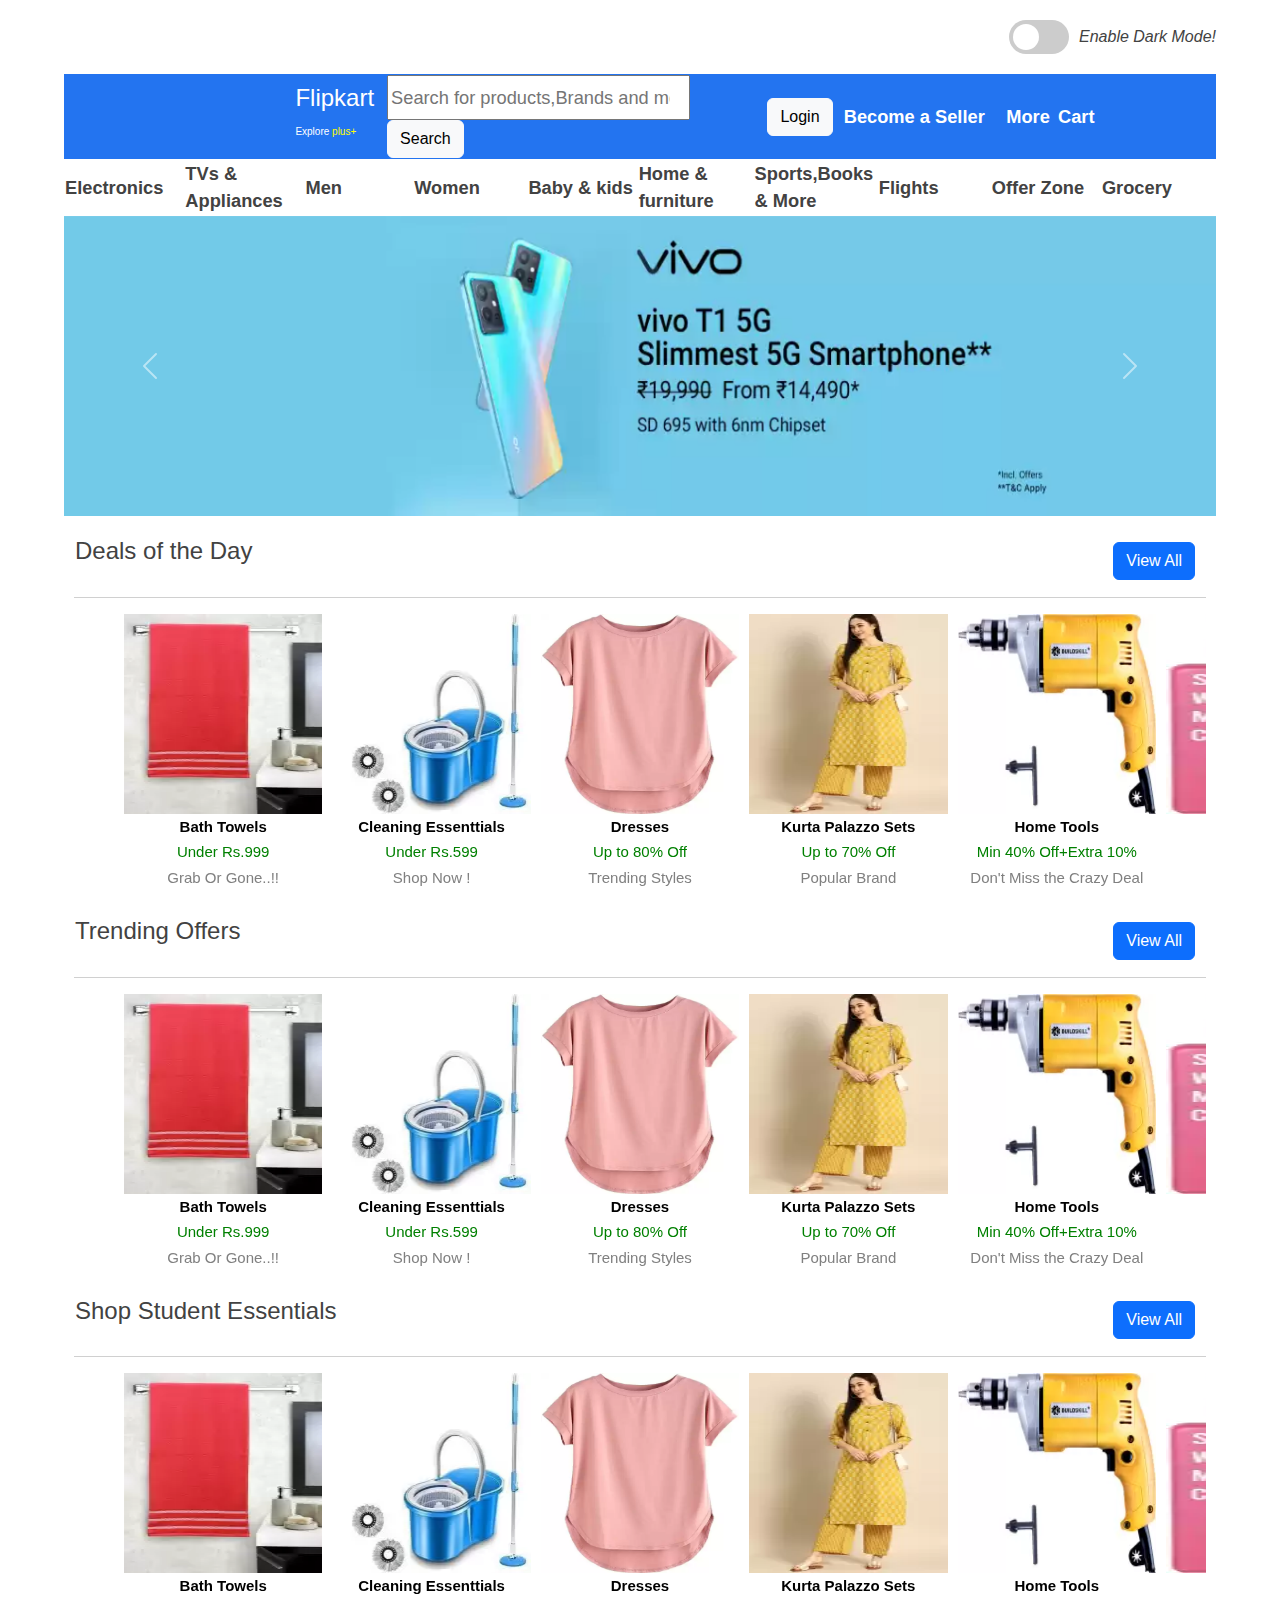
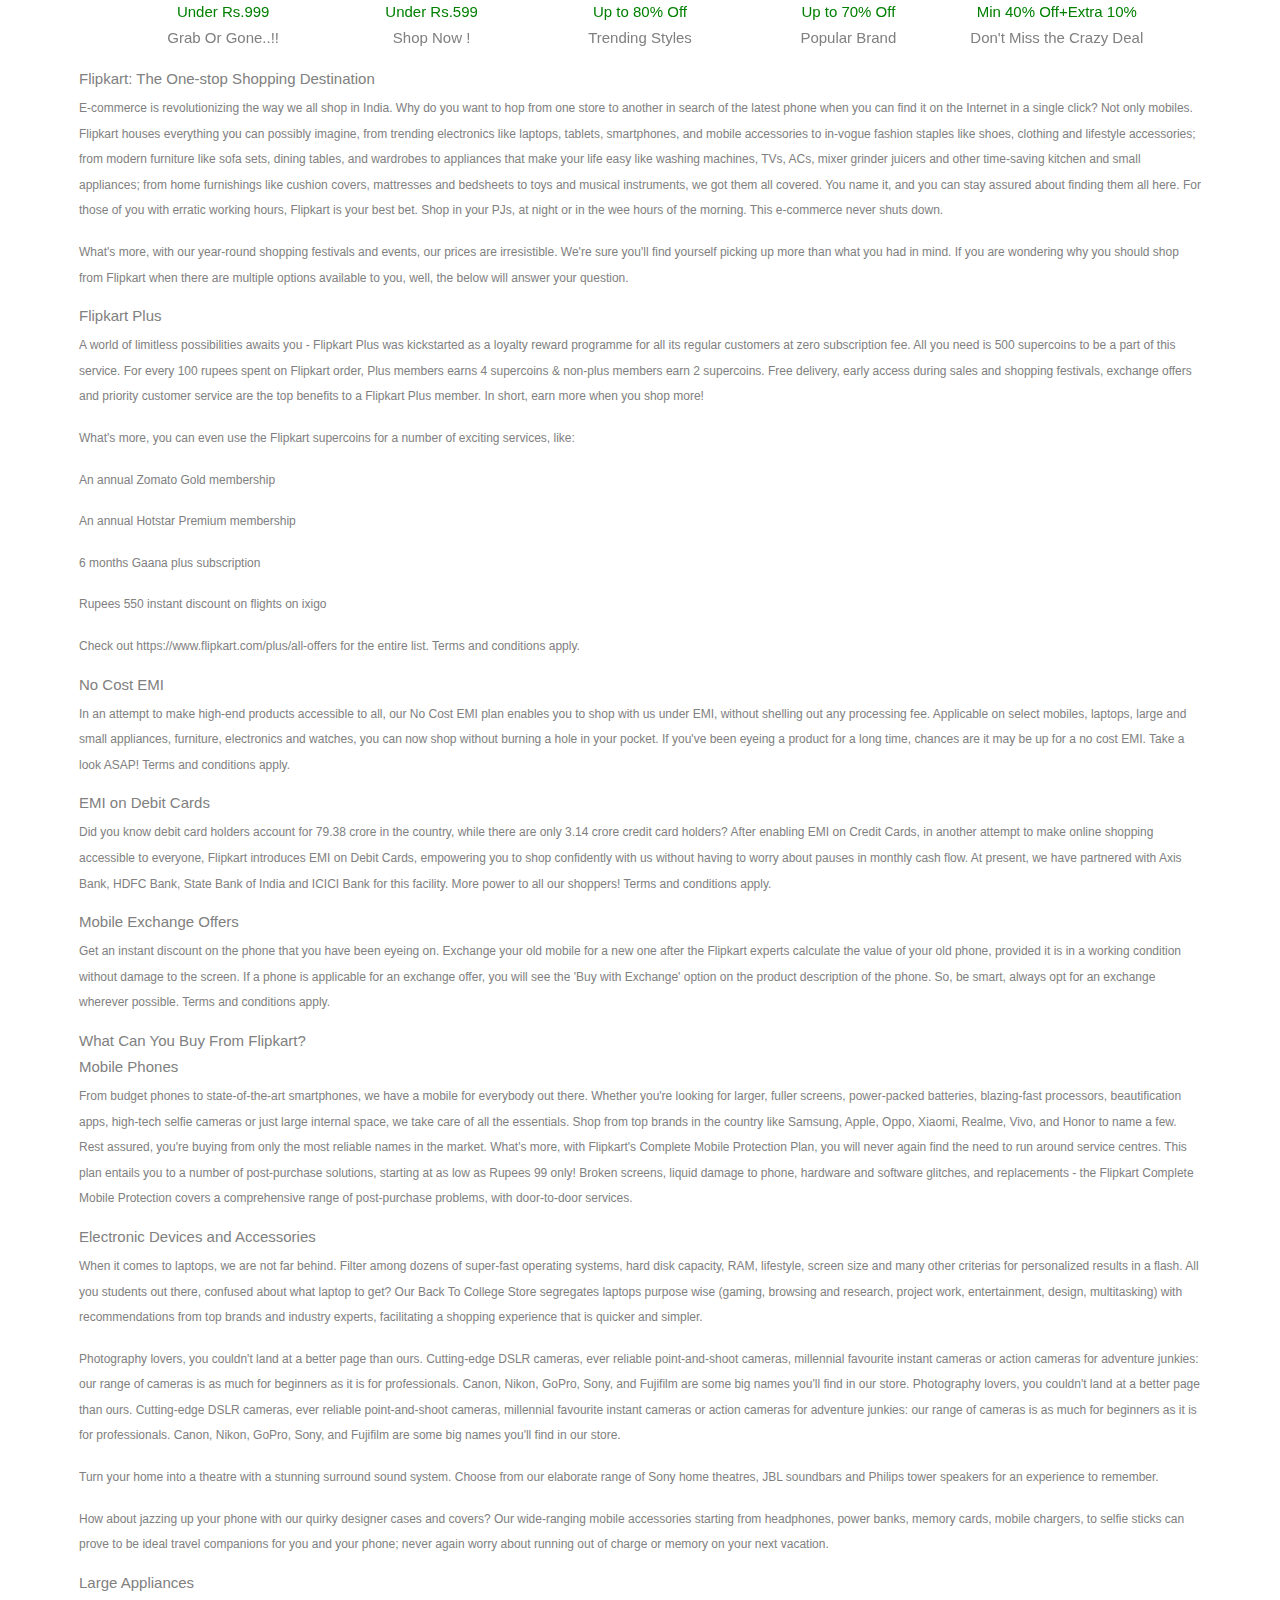
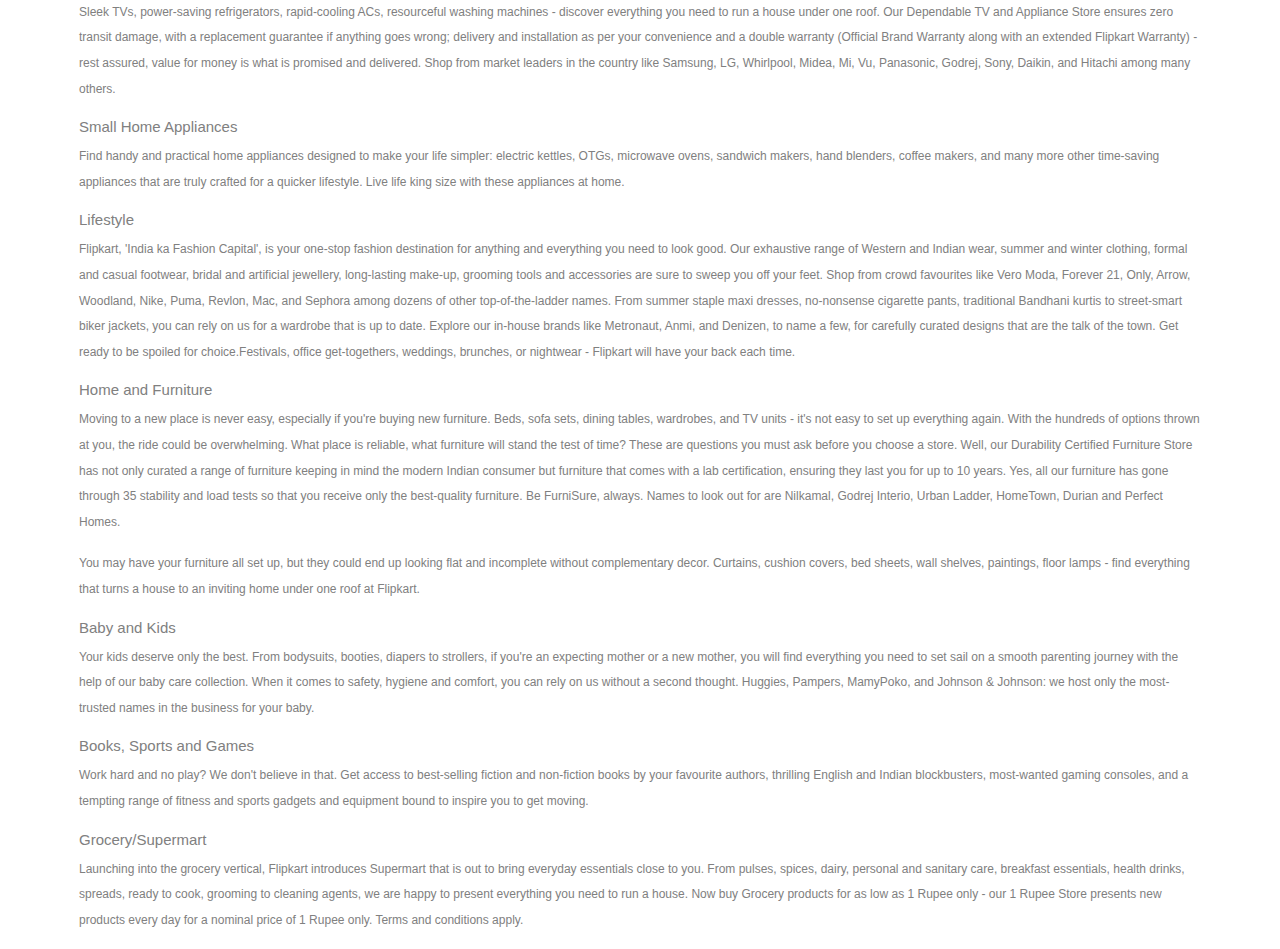
<file: index.html>
<!DOCTYPE html>
<html>

<head>
    <title>Sathya's FlipKart</title>
    <meta charset="utf-8">
    <link href="https://cdn.jsdelivr.net/npm/bootstrap@5.1.3/dist/css/bootstrap.min.css" rel="stylesheet">
    <script src="https://cdn.jsdelivr.net/npm/bootstrap@5.1.3/dist/js/bootstrap.bundle.min.js"></script>
    <link rel="stylesheet" href="https://cdnjs.cloudflare.com/ajax/libs/OwlCarousel2/2.3.4/assets/owl.carousel.min.css"
        integrity="sha512-tS3S5qG0BlhnQROyJXvNjeEM4UpMXHrQfTGmbQ1gKmelCxlSEBUaxhRBj/EFTzpbP4RVSrpEikbmdJobCvhE3g=="
        crossorigin="anonymous" referrerpolicy="no-referrer" />
    <link rel="stylesheet"
        href="https://cdnjs.cloudflare.com/ajax/libs/OwlCarousel2/2.3.4/assets/owl.theme.default.min.css"
        integrity="sha512-sMXtMNL1zRzolHYKEujM2AqCLUR9F2C4/05cdbxjjLSRvMQIciEPCQZo++nk7go3BtSuK9kfa/s+a4f4i5pLkw=="
        crossorigin="anonymous" referrerpolicy="no-referrer" />

    <link rel="stylesheet" type="text/css" href="css/index.css">
    <style>
    :root {
        --primary-color: #302AE6;
        --secondary-color: #536390;
        --font-color: #424242;
        --bg-color: #fff;
        --heading-color: #292922;
    }
    
    [data-theme="dark"] {
        --primary-color: #9A97F3;
        --secondary-color: #818cab;
        --font-color: #e1e1ff;
        --bg-color: #161625;
        --heading-color: #818cab;
    }
    
    body {
      font-family: "Lato", sans-serif;
      background-color: var(--bg-color);
      color: var(--font-color);
      max-width: 90%;
      margin: 0 auto;
      font-size: calc(1rem + 0.25vh);
    }
    
    h1 {
        color: var(--heading-color);
        font-family: "Sansita One", serif;
        font-size: 2rem;
        margin-bottom: 1vh;
    }
    
    p {
      font-size: 1.1rem;
      line-height: 1.6rem;
    }
    
    a {
      color: var(--primary-color);
      text-decoration: none;
      border-bottom: 3px solid transparent;
      font-weight: bold;
      &:hover, &:focus {
          border-bottom: 3px solid currentColor;
      }
    }
    
    section {
      max-width: 68%;
      margin: 0 auto;
    }
    
    .post-meta {
      font-size: 1rem;
      font-style: italic;
      display: block;
      margin-bottom: 4vh;
      color: var(--secondary-color);
    }
    
    nav {
      display: flex;
      justify-content: flex-end;
      padding: 20px 0;
    }
    
    /*slider switch css */
    .theme-switch-wrapper {
      display: flex;
      align-items: center;
      
      em {
        margin-left: 10px;
        font-size: 1rem;
      }
    }
    .theme-switch {
      display: inline-block;
      height: 34px;
      position: relative;
      width: 60px;
    }
    
    .theme-switch input {
      display:none;
    }
    
    .slider {
      background-color: #ccc;
      bottom: 0;
      cursor: pointer;
      left: 0;
      position: absolute;
      right: 0;
      top: 0;
      transition: .4s;
    }
    
    .slider:before {
      background-color: #fff;
      bottom: 4px;
      content: "";
      height: 26px;
      left: 4px;
      position: absolute;
      transition: .4s;
      width: 26px;
    }
    
    input:checked + .slider {
      background-color: #66bb6a;
    }
    
    input:checked + .slider:before {
      transform: translateX(26px);
    }
    
    .slider.round {
      border-radius: 34px;
    }
    
    .slider.round:before {
      border-radius: 50%;
    }
    
</style>

</head>

<body>
    <nav>
        <div class="theme-switch-wrapper">
            <label class="theme-switch" for="checkbox">
                <input type="checkbox" id="checkbox" />
                <div class="slider round"></div>
            </label>
            <em>Enable Dark Mode!</em>
        </div>
    </nav>
    <table border="0" width="100%" bgcolor="#2374F0">
        <tr>
            <th width="20%">
                <!--Empty Space-->
            </th>
            <th>
                <h4 style="color:white; ">Flipkart <br>
                    <span style="font-size: 10px;">Explore <span style="color:yellow">plus&plus;</span></span>
                </h4>
            </th>
            <th>
                <input type="search" placeholder="Search for products,Brands and more"
                    style="width: 80%; height:45px; " />
                <button id="searchButton" type="button" class="btn btn-light">Search</button>
            </th>
            <th>
                <button type="button" class="btn btn-light">Login</button>
            </th>
            <th>
                <font color="White">Become a Seller</font>
            </th>
            <th>
                <font color="White">More</font>
            </th>
            <th>
                <font color="White">Cart</font>
            </th>
            <th width="10%">
                <!--Empty Space-->
            </th>
        </tr>
    </table>
    <table border="0" width="100%" bgcolor="white">
        <tr>
            <th width="125">
                <div class="dropdown">
                    <span>Electronics</span>
                    <div class="dropdown-content">
                        <p>Hello world</p>
                        <p>Hello world</p>
                        <p>Hello world</p>
                        <p>Hello world</p>
                    </div>
                </div>
            </th>
            <th width="125">
                <div class="dropdown">
                    <span>TVs & Appliances</span>
                    <div class="dropdown-content">
                        <p>Hello world</p>
                        <p>Hello world</p>
                        <p>Hello world</p>
                        <p>Hello world</p>
                    </div>
                </div>
            </th>
            <th width="125">
                <div class="dropdown">
                    <span>Men</span>
                    <div class="dropdown-content">
                        <p>Hello world</p>
                        <p>Hello world</p>
                        <p>Hello world</p>
                        <p>Hello world</p>
                    </div>
                </div>
            </th>
            <th width="125">
                <div class="dropdown">
                    <span>Women</span>
                    <div class="dropdown-content">
                        <p>Hello world</p>
                        <p>Hello world</p>
                        <p>Hello world</p>
                        <p>Hello world</p>
                    </div>
                </div>
            </th>
            <th width="125">
                <div class="dropdown">
                    <span>Baby & kids</span>
                    <div class="dropdown-content">
                        <p>Hello world</p>
                        <p>Hello world</p>
                        <p>Hello world</p>
                        <p>Hello world</p>
                    </div>
                </div>
            </th>
            <th width="125">
                <div class="dropdown">
                    <span>Home & furniture</span>
                    <div class="dropdown-content">
                        <p>Hello world</p>
                        <p>Hello world</p>
                        <p>Hello world</p>
                        <p>Hello world</p>
                    </div>
                </div>
            </th>
            <th width="125">
                <div class="dropdown">
                    <span>Sports,Books & More</span>
                    <div class="dropdown-content">
                        <p>Hello world</p>
                        <p>Hello world</p>
                        <p>Hello world</p>
                        <p>Hello world</p>
                    </div>
                </div>
            </th>
            <th width="125">
                <div class="dropdown">
                    <span>Flights</span>
                    <div class="dropdown-content">
                        <p>Hello world</p>
                        <p>Hello world</p>
                        <p>Hello world</p>
                        <p>Hello world</p>
                    </div>
                </div>
            </th>
            <th width="125">
                <div class="dropdown">
                    <span>Offer Zone</span>
                    <div class="dropdown-content">
                        <p>Hello world</p>
                        <p>Hello world</p>
                        <p>Hello world</p>
                        <p>Hello world</p>
                    </div>
                </div>
            </th>
            <th width="125">
                <div class="dropdown">
                    <span>Grocery</span>
                    <div class="dropdown-content">
                        <p>Hello world</p>
                        <p>Hello world</p>
                        <p>Hello world</p>
                        <p>Hello world</p>
                    </div>
                </div>
            </th>
        </tr>
    </table>

    <!-- Carousel -->
    <div class="carousel slide" data-bs-ride="carousel">

        <!-- Indicators/dots -->
        <!-- <div class="carousel-indicators">
            <button type="button" data-bs-target="#demo" data-bs-slide-to="0" class="active"></button>
            <button type="button" data-bs-target="#demo" data-bs-slide-to="1"></button>
            <button type="button" data-bs-target="#demo" data-bs-slide-to="2"></button>
        </div> -->

        <!-- The slideshow/carousel -->
        <div class="carousel-inner">
            <div class="carousel-item active">
                <img src="images/SliderPic1.jpg">
            </div>
            <div class="carousel-item">
                <img src="images/SliderPic2.jpg">
            </div>
            <div class="carousel-item">
                <img src="images/SliderPic3.jpg">
            </div>
        </div>

        <!-- Left and right controls/icons -->
        <button class="carousel-control-prev" type="button" data-bs-target="#demo" data-bs-slide="prev">
            <span class="carousel-control-prev-icon"></span>
        </button>
        <button class="carousel-control-next" type="button" data-bs-target="#demo" data-bs-slide="next">
            <span class="carousel-control-next-icon"></span>
        </button>
    </div>
    <div class="dealingOfTheDaySection">
        <table style="width: 100%;">
            <tr>
                <th>
                    <h4>Deals of the Day</h4>
                </th>
                <th>
                    <button class="btn btn-primary viewAllButtonStyle" type="button">View
                        All</button>
                </th>
            </tr>
        </table>
        <hr />
        <div class="owl-carousel owl-theme">
            <div class="item">
                <a href="html/listing.html"><img src="images/DealsOfTheDay/Bath Towels.jpeg"
                        style="width: 100%; height: 200px"></a>
                <p class="pTitle">Bath Towels</p>
                <p class="pOffer">Under Rs.999</p>
                <p class="pInfo">Grab Or Gone..!!</p>
            </div>
            <div class="item">
                <a href="html/listing.html"><img src="images/DealsOfTheDay/Cleaning Essenttials.jpeg"
                        style="width: 100%; height: 200px"></a>
                <p class="pTitle">Cleaning Essenttials</p>
                <p class="pOffer">Under Rs.599</p>
                <p class="pInfo">Shop Now !</p>
            </div>
            <div class="item">
                <a href="html/listing.html"><img src="images/DealsOfTheDay/Dresses.jpeg"
                        style="width: 100%; height: 200px"></a>
                <p class="pTitle">Dresses</p>
                <p class="pOffer">Up to 80% Off</p>
                <p class="pInfo">Trending Styles</p>
            </div>
            <div class="item">
                <a href="html/listing.html"><img src="images/DealsOfTheDay/Kurta Palazzo Sets.jpeg"
                        style="width: 100%; height: 200px"></a>
                <p class="pTitle">Kurta Palazzo Sets</p>
                <p class="pOffer">Up to 70% Off</p>
                <p class="pInfo">Popular Brand</p>
            </div>
            <div class="item">
                <a href="html/listing.html"><img src="images/DealsOfTheDay/Home Tools.jpeg"
                        style="width: 100%; height: 200px"></a>
                <p class="pTitle">Home Tools</p>
                <p class="pOffer">Min 40% Off+Extra 10%</p>
                <p class="pInfo">Don't Miss the Crazy Deal</p>
            </div>
            <div class="item">
                <a href="html/listing.html"><img src="images/DealsOfTheDay/Fragrance.jpeg"
                        style="width: 100%; height: 200px"></a>
                <p class="pTitle">Fragrance</p>
                <p class="pOffer">Extra 70% Off</p>
                <p class="pInfo">Classic Styles!</p>
            </div>
            <div class="item">
                <a href="html/listing.html"><img src="images/DealsOfTheDay/Necklaces.jpeg"
                        style="width: 100%; height: 200px"></a>
                <p class="pTitle">Necklaces</p>
                <p class="pOffer">Up to 60% Off</p>
                <p class="pInfo">Grab the Deal!</p>
            </div>
            <div class="item">
                <a href="html/listing.html"><img src="images/DealsOfTheDay/Popular Books.jpeg"
                        style="width: 100%; height: 200px"></a>
                <p class="pTitle">Popular Books</p>
                <p class="pOffer">Up to 80% Off</p>
                <p class="pInfo">Grab Or Gone</p>
            </div>
            <div class="item">
                <a href="html/listing.html"><img src="images/DealsOfTheDay/Screen Gaurds.jpeg"
                        style="width: 100%; height: 200px"></a>
                <p class="pTitle">Screen Gaurds</p>
                <p class="pOffer">Min 50% Off</p>
                <p class="pInfo">Budget Buys</p>
            </div>
            <div class="item">
                <a href="html/listing.html"><img src="images/DealsOfTheDay/Stickers& More.jpeg"
                        style="width: 100%; height: 200px"></a>
                <p class="pTitle">Stickers& More</p>
                <p class="pOffer">Up to 70%+Ext 10% Off</p>
                <p class="pInfo">Explore Now!</p>
            </div>
            <div class="item">
                <a href="html/listing.html"><img src="images/DealsOfTheDay/Sunglasses.jpeg"
                        style="width: 100%; height: 200px"></a>
                <p class="pTitle">Sunglasses</p>
                <p class="pOffer">Min 60%+Extra 10% Off</p>
                <p class="pInfo">Hurry, Don't Miss Out</p>
            </div>
            <div class="item">
                <a href="html/listing.html"><img src="images/DealsOfTheDay/Watches.jpeg"
                        style="width: 100%; height: 200px"></a>
                <p class="pTitle">Watches</p>
                <p class="pOffer">Upto 80% Off</p>
                <p class="pInfo">Grab Or Gone</p>
            </div>
        </div>
    </div>

    <div class="trendingOffersSection">
        <table style="width: 100%;">
            <tr>
                <th>
                    <h4>Trending Offers</h4>
                </th>
                <th>
                    <button class="btn btn-primary viewAllButtonStyle" type="button">View
                        All</button>
                </th>
            </tr>
        </table>
        <hr />
        <div class="owl-carousel owl-theme">
            <div class="item">
                <a href="html/listing.html"><img src="images/DealsOfTheDay/Bath Towels.jpeg"
                        style="width: 100%; height: 200px"></a>
                <p class="pTitle">Bath Towels</p>
                <p class="pOffer">Under Rs.999</p>
                <p class="pInfo">Grab Or Gone..!!</p>
            </div>
            <div class="item">
                <a href="html/listing.html"><img src="images/DealsOfTheDay/Cleaning Essenttials.jpeg"
                        style="width: 100%; height: 200px"></a>
                <p class="pTitle">Cleaning Essenttials</p>
                <p class="pOffer">Under Rs.599</p>
                <p class="pInfo">Shop Now !</p>
            </div>
            <div class="item">
                <a href="html/listing.html"><img src="images/DealsOfTheDay/Dresses.jpeg"
                        style="width: 100%; height: 200px"></a>
                <p class="pTitle">Dresses</p>
                <p class="pOffer">Up to 80% Off</p>
                <p class="pInfo">Trending Styles</p>
            </div>
            <div class="item">
                <a href="html/listing.html"><img src="images/DealsOfTheDay/Kurta Palazzo Sets.jpeg"
                        style="width: 100%; height: 200px"></a>
                <p class="pTitle">Kurta Palazzo Sets</p>
                <p class="pOffer">Up to 70% Off</p>
                <p class="pInfo">Popular Brand</p>
            </div>
            <div class="item">
                <a href="html/listing.html"><img src="images/DealsOfTheDay/Home Tools.jpeg"
                        style="width: 100%; height: 200px"></a>
                <p class="pTitle">Home Tools</p>
                <p class="pOffer">Min 40% Off+Extra 10%</p>
                <p class="pInfo">Don't Miss the Crazy Deal</p>
            </div>
            <div class="item">
                <a href="html/listing.html"><img src="images/DealsOfTheDay/Fragrance.jpeg"
                        style="width: 100%; height: 200px"></a>
                <p class="pTitle">Fragrance</p>
                <p class="pOffer">Extra 70% Off</p>
                <p class="pInfo">Classic Styles!</p>
            </div>
            <div class="item">
                <a href="html/listing.html"><img src="images/DealsOfTheDay/Necklaces.jpeg"
                        style="width: 100%; height: 200px"></a>
                <p class="pTitle">Necklaces</p>
                <p class="pOffer">Up to 60% Off</p>
                <p class="pInfo">Grab the Deal!</p>
            </div>
            <div class="item">
                <a href="html/listing.html"><img src="images/DealsOfTheDay/Popular Books.jpeg"
                        style="width: 100%; height: 200px"></a>
                <p class="pTitle">Popular Books</p>
                <p class="pOffer">Up to 80% Off</p>
                <p class="pInfo">Grab Or Gone</p>
            </div>
            <div class="item">
                <a href="html/listing.html"><img src="images/DealsOfTheDay/Screen Gaurds.jpeg"
                        style="width: 100%; height: 200px"></a>
                <p class="pTitle">Screen Gaurds</p>
                <p class="pOffer">Min 50% Off</p>
                <p class="pInfo">Budget Buys</p>
            </div>
            <div class="item">
                <a href="html/listing.html"><img src="images/DealsOfTheDay/Stickers& More.jpeg"
                        style="width: 100%; height: 200px"></a>
                <p class="pTitle">Stickers& More</p>
                <p class="pOffer">Up to 70%+Ext 10% Off</p>
                <p class="pInfo">Explore Now!</p>
            </div>
            <div class="item">
                <a href="html/listing.html"><img src="images/DealsOfTheDay/Sunglasses.jpeg"
                        style="width: 100%; height: 200px"></a>
                <p class="pTitle">Sunglasses</p>
                <p class="pOffer">Min 60%+Extra 10% Off</p>
                <p class="pInfo">Hurry, Don't Miss Out</p>
            </div>
            <div class="item">
                <a href="html/listing.html"><img src="images/DealsOfTheDay/Watches.jpeg"
                        style="width: 100%; height: 200px"></a>
                <p class="pTitle">Watches</p>
                <p class="pOffer">Upto 80% Off</p>
                <p class="pInfo">Grab Or Gone</p>
            </div>
        </div>
    </div>

    <div class="shopStudentEssentialsSection">
        <table style="width: 100%;">
            <tr>
                <th>
                    <h4>Shop Student Essentials</h4>
                </th>
                <th>
                    <button class="btn btn-primary viewAllButtonStyle" type="button">View
                        All</button>
                </th>
            </tr>
        </table>
        <hr />
        <div class="owl-carousel owl-theme">
            <div class="item">
                <a href="html/listing.html"><img src="images/DealsOfTheDay/Bath Towels.jpeg"
                        style="width: 100%; height: 200px"></a>
                <p class="pTitle">Bath Towels</p>
                <p class="pOffer">Under Rs.999</p>
                <p class="pInfo">Grab Or Gone..!!</p>
            </div>
            <div class="item">
                <a href="html/listing.html"><img src="images/DealsOfTheDay/Cleaning Essenttials.jpeg"
                        style="width: 100%; height: 200px"></a>
                <p class="pTitle">Cleaning Essenttials</p>
                <p class="pOffer">Under Rs.599</p>
                <p class="pInfo">Shop Now !</p>
            </div>
            <div class="item">
                <a href="html/listing.html"><img src="images/DealsOfTheDay/Dresses.jpeg"
                        style="width: 100%; height: 200px"></a>
                <p class="pTitle">Dresses</p>
                <p class="pOffer">Up to 80% Off</p>
                <p class="pInfo">Trending Styles</p>
            </div>
            <div class="item">
                <a href="html/listing.html"><img src="images/DealsOfTheDay/Kurta Palazzo Sets.jpeg"
                        style="width: 100%; height: 200px"></a>
                <p class="pTitle">Kurta Palazzo Sets</p>
                <p class="pOffer">Up to 70% Off</p>
                <p class="pInfo">Popular Brand</p>
            </div>
            <div class="item">
                <a href="html/listing.html"><img src="images/DealsOfTheDay/Home Tools.jpeg"
                        style="width: 100%; height: 200px"></a>
                <p class="pTitle">Home Tools</p>
                <p class="pOffer">Min 40% Off+Extra 10%</p>
                <p class="pInfo">Don't Miss the Crazy Deal</p>
            </div>
            <div class="item">
                <a href="html/listing.html"><img src="images/DealsOfTheDay/Fragrance.jpeg"
                        style="width: 100%; height: 200px"></a>
                <p class="pTitle">Fragrance</p>
                <p class="pOffer">Extra 70% Off</p>
                <p class="pInfo">Classic Styles!</p>
            </div>
            <div class="item">
                <a href="html/listing.html"><img src="images/DealsOfTheDay/Necklaces.jpeg"
                        style="width: 100%; height: 200px"></a>
                <p class="pTitle">Necklaces</p>
                <p class="pOffer">Up to 60% Off</p>
                <p class="pInfo">Grab the Deal!</p>
            </div>
            <div class="item">
                <a href="html/listing.html"><img src="images/DealsOfTheDay/Popular Books.jpeg"
                        style="width: 100%; height: 200px"></a>
                <p class="pTitle">Popular Books</p>
                <p class="pOffer">Up to 80% Off</p>
                <p class="pInfo">Grab Or Gone</p>
            </div>
            <div class="item">
                <a href="html/listing.html"><img src="images/DealsOfTheDay/Screen Gaurds.jpeg"
                        style="width: 100%; height: 200px"></a>
                <p class="pTitle">Screen Gaurds</p>
                <p class="pOffer">Min 50% Off</p>
                <p class="pInfo">Budget Buys</p>
            </div>
            <div class="item">
                <a href="html/listing.html"><img src="images/DealsOfTheDay/Stickers& More.jpeg"
                        style="width: 100%; height: 200px"></a>
                <p class="pTitle">Stickers& More</p>
                <p class="pOffer">Up to 70%+Ext 10% Off</p>
                <p class="pInfo">Explore Now!</p>
            </div>
            <div class="item">
                <a href="html/listing.html"><img src="images/DealsOfTheDay/Sunglasses.jpeg"
                        style="width: 100%; height: 200px"></a>
                <p class="pTitle">Sunglasses</p>
                <p class="pOffer">Min 60%+Extra 10% Off</p>
                <p class="pInfo">Hurry, Don't Miss Out</p>
            </div>
            <div class="item">
                <a href="html/listing.html"><img src="images/DealsOfTheDay/Watches.jpeg"
                        style="width: 100%; height: 200px"></a>
                <p class="pTitle">Watches</p>
                <p class="pOffer">Upto 80% Off</p>
                <p class="pInfo">Grab Or Gone</p>
            </div>
        </div>
    </div>
    <div class="bottomAllText">
        <h6 class="hTitle">Flipkart: The One-stop Shopping Destination</h6>
        <p class="pInfo">E-commerce is revolutionizing the way we all shop in India. Why do you want to hop from one
            store to another
            in search of the latest phone when you can find it on the Internet in a single click? Not only mobiles.
            Flipkart houses everything you can possibly imagine, from trending electronics like laptops, tablets,
            smartphones, and mobile accessories to in-vogue fashion staples like shoes, clothing and lifestyle
            accessories; from modern furniture like sofa sets, dining tables, and wardrobes to appliances that make your
            life easy like washing machines, TVs, ACs, mixer grinder juicers and other time-saving kitchen and small
            appliances; from home furnishings like cushion covers, mattresses and bedsheets to toys and musical
            instruments, we got them all covered. You name it, and you can stay assured about finding them all here. For
            those of you with erratic working hours, Flipkart is your best bet. Shop in your PJs, at night or in the wee
            hours of the morning. This e-commerce never shuts down.</p>
        <p class="pInfo">What's more, with our year-round shopping festivals and events, our prices are irresistible.
            We're sure
            you'll find yourself picking up more than what you had in mind. If you are wondering why you should shop
            from Flipkart when there are multiple options available to you, well, the below will answer your question.
        </p>

        <h6 class="hTitle">Flipkart Plus</h6>
        <p class="pInfo">A world of limitless possibilities awaits you - Flipkart Plus was kickstarted as a loyalty
            reward programme
            for all its regular customers at zero subscription fee. All you need is 500 supercoins to be a part of this
            service. For every 100 rupees spent on Flipkart order, Plus members earns 4 supercoins & non-plus members
            earn 2 supercoins. Free delivery, early access during sales and shopping festivals, exchange offers and
            priority customer service are the top benefits to a Flipkart Plus member. In short, earn more when you shop
            more!</p>
        <p class="pInfo">What's more, you can even use the Flipkart supercoins for a number of exciting services, like:
        </p>
        <p class="pInfo">An annual Zomato Gold membership</p>
        <p class="pInfo">An annual Hotstar Premium membership</p>
        <p class="pInfo">6 months Gaana plus subscription</p>
        <p class="pInfo">Rupees 550 instant discount on flights on ixigo</p>
        <p class="pInfo">Check out https://www.flipkart.com/plus/all-offers for the entire list. Terms and conditions
            apply.</p>

        <h6 class="hTitle">No Cost EMI</h6>
        <p class="pInfo">In an attempt to make high-end products accessible to all, our No Cost EMI plan enables you to
            shop with us
            under EMI, without shelling out any processing fee. Applicable on select mobiles, laptops, large and small
            appliances, furniture, electronics and watches, you can now shop without burning a hole in your pocket. If
            you've been eyeing a product for a long time, chances are it may be up for a no cost EMI. Take a look ASAP!
            Terms and conditions apply.</p>

        <h6 class="hTitle">EMI on Debit Cards</h6>
        <p class="pInfo">Did you know debit card holders account for 79.38 crore in the country, while there are only
            3.14 crore
            credit card holders? After enabling EMI on Credit Cards, in another attempt to make online shopping
            accessible to everyone, Flipkart introduces EMI on Debit Cards, empowering you to shop confidently with us
            without having to worry about pauses in monthly cash flow. At present, we have partnered with Axis Bank,
            HDFC Bank, State Bank of India and ICICI Bank for this facility. More power to all our shoppers! Terms and
            conditions apply.</p>

        <h6 class="hTitle">Mobile Exchange Offers</h6>
        <p class="pInfo">Get an instant discount on the phone that you have been eyeing on. Exchange your old mobile for
            a new one
            after the Flipkart experts calculate the value of your old phone, provided it is in a working condition
            without damage to the screen. If a phone is applicable for an exchange offer, you will see the 'Buy with
            Exchange' option on the product description of the phone. So, be smart, always opt for an exchange wherever
            possible. Terms and conditions apply.</p>

        <h6 class="hTitle">What Can You Buy From Flipkart?</h6>

        <h6 class="hTitle">Mobile Phones</h6>
        <p class="pInfo">From budget phones to state-of-the-art smartphones, we have a mobile for everybody out there.
            Whether you're
            looking for larger, fuller screens, power-packed batteries, blazing-fast processors, beautification apps,
            high-tech selfie cameras or just large internal space, we take care of all the essentials. Shop from top
            brands in the country like Samsung, Apple, Oppo, Xiaomi, Realme, Vivo, and Honor to name a few. Rest
            assured, you're buying from only the most reliable names in the market. What's more, with Flipkart's
            Complete Mobile Protection Plan, you will never again find the need to run around service centres. This plan
            entails you to a number of post-purchase solutions, starting at as low as Rupees 99 only! Broken screens,
            liquid damage to phone, hardware and software glitches, and replacements - the Flipkart Complete Mobile
            Protection covers a comprehensive range of post-purchase problems, with door-to-door services.</p>

        <h6 class="hTitle">Electronic Devices and Accessories</h6>
        <p class="pInfo">When it comes to laptops, we are not far behind. Filter among dozens of super-fast operating
            systems, hard
            disk capacity, RAM, lifestyle, screen size and many other criterias for personalized results in a flash. All
            you students out there, confused about what laptop to get? Our Back To College Store segregates laptops
            purpose wise (gaming, browsing and research, project work, entertainment, design, multitasking) with
            recommendations from top brands and industry experts, facilitating a shopping experience that is quicker and
            simpler.</p>
        <p class="pInfo">Photography lovers, you couldn't land at a better page than ours. Cutting-edge DSLR cameras,
            ever reliable
            point-and-shoot cameras, millennial favourite instant cameras or action cameras for adventure junkies: our
            range of cameras is as much for beginners as it is for professionals. Canon, Nikon, GoPro, Sony, and
            Fujifilm are some big names you'll find in our store. Photography lovers, you couldn't land at a better page
            than ours. Cutting-edge DSLR cameras, ever reliable point-and-shoot cameras, millennial favourite instant
            cameras or action cameras for adventure junkies: our range of cameras is as much for beginners as it is for
            professionals. Canon, Nikon, GoPro, Sony, and Fujifilm are some big names you'll find in our store.</p>
        <p class="pInfo">Turn your home into a theatre with a stunning surround sound system. Choose from our elaborate
            range of Sony
            home theatres, JBL soundbars and Philips tower speakers for an experience to remember.</p>
        <p class="pInfo">How about jazzing up your phone with our quirky designer cases and covers? Our wide-ranging
            mobile
            accessories starting from headphones, power banks, memory cards, mobile chargers, to selfie sticks can prove
            to be ideal travel companions for you and your phone; never again worry about running out of charge or
            memory on your next vacation.</p>

        <h6 class="hTitle">Large Appliances</h6>
        <p class="pInfo">Sleek TVs, power-saving refrigerators, rapid-cooling ACs, resourceful washing machines -
            discover everything
            you need to run a house under one roof. Our Dependable TV and Appliance Store ensures zero transit damage,
            with a replacement guarantee if anything goes wrong; delivery and installation as per your convenience and a
            double warranty (Official Brand Warranty along with an extended Flipkart Warranty) - rest assured, value for
            money is what is promised and delivered. Shop from market leaders in the country like Samsung, LG,
            Whirlpool, Midea, Mi, Vu, Panasonic, Godrej, Sony, Daikin, and Hitachi among many others.</p>

        <h6 class="hTitle">Small Home Appliances</h6>
        <p class="pInfo">Find handy and practical home appliances designed to make your life simpler: electric kettles,
            OTGs,
            microwave ovens, sandwich makers, hand blenders, coffee makers, and many more other time-saving appliances
            that are truly crafted for a quicker lifestyle. Live life king size with these appliances at home.</p>

        <h6 class="hTitle">Lifestyle</h6>
        <p class="pInfo">Flipkart, 'India ka Fashion Capital', is your one-stop fashion destination for anything and
            everything you
            need to look good. Our exhaustive range of Western and Indian wear, summer and winter clothing, formal and
            casual footwear, bridal and artificial jewellery, long-lasting make-up, grooming tools and accessories are
            sure to sweep you off your feet. Shop from crowd favourites like Vero Moda, Forever 21, Only, Arrow,
            Woodland, Nike, Puma, Revlon, Mac, and Sephora among dozens of other top-of-the-ladder names. From summer
            staple maxi dresses, no-nonsense cigarette pants, traditional Bandhani kurtis to street-smart biker jackets,
            you can rely on us for a wardrobe that is up to date. Explore our in-house brands like Metronaut, Anmi, and
            Denizen, to name a few, for carefully curated designs that are the talk of the town. Get ready to be spoiled
            for choice.Festivals, office get-togethers, weddings, brunches, or nightwear - Flipkart will have your back
            each time.</p>

        <h6 class="hTitle">Home and Furniture</h6>
        <p class="pInfo">Moving to a new place is never easy, especially if you're buying new furniture. Beds, sofa
            sets, dining
            tables, wardrobes, and TV units - it's not easy to set up everything again. With the hundreds of options
            thrown at you, the ride could be overwhelming. What place is reliable, what furniture will stand the test of
            time? These are questions you must ask before you choose a store. Well, our Durability Certified Furniture
            Store has not only curated a range of furniture keeping in mind the modern Indian consumer but furniture
            that comes with a lab certification, ensuring they last you for up to 10 years. Yes, all our furniture has
            gone through 35 stability and load tests so that you receive only the best-quality furniture. Be FurniSure,
            always. Names to look out for are Nilkamal, Godrej Interio, Urban Ladder, HomeTown, Durian and Perfect
            Homes.</p>
        <p class="pInfo">You may have your furniture all set up, but they could end up looking flat and incomplete
            without
            complementary decor. Curtains, cushion covers, bed sheets, wall shelves, paintings, floor lamps - find
            everything that turns a house to an inviting home under one roof at Flipkart.</p>

        <h6 class="hTitle">Baby and Kids</h6>
        <p class="pInfo">Your kids deserve only the best. From bodysuits, booties, diapers to strollers, if you're an
            expecting mother
            or a new mother, you will find everything you need to set sail on a smooth parenting journey with the help
            of our baby care collection. When it comes to safety, hygiene and comfort, you can rely on us without a
            second thought. Huggies, Pampers, MamyPoko, and Johnson & Johnson: we host only the most-trusted names in
            the business for your baby.</p>

        <h6 class="hTitle">Books, Sports and Games</h6>
        <p class="pInfo">Work hard and no play? We don't believe in that. Get access to best-selling fiction and
            non-fiction books by
            your favourite authors, thrilling English and Indian blockbusters, most-wanted gaming consoles, and a
            tempting range of fitness and sports gadgets and equipment bound to inspire you to get moving.</p>

        <h6 class="hTitle">Grocery/Supermart</h6>
        <p class="pInfo">Launching into the grocery vertical, Flipkart introduces Supermart that is out to bring
            everyday essentials
            close to you. From pulses, spices, dairy, personal and sanitary care, breakfast essentials, health drinks,
            spreads, ready to cook, grooming to cleaning agents, we are happy to present everything you need to run a
            house. Now buy Grocery products for as low as 1 Rupee only - our 1 Rupee Store presents new products every
            day for a nominal price of 1 Rupee only. Terms and conditions apply.</p>

    </div>

    <script src="https://cdnjs.cloudflare.com/ajax/libs/jquery/3.6.0/jquery.min.js"
        integrity="sha512-894YE6QWD5I59HgZOGReFYm4dnWc1Qt5NtvYSaNcOP+u1T9qYdvdihz0PPSiiqn/+/3e7Jo4EaG7TubfWGUrMQ=="
        crossorigin="anonymous" referrerpolicy="no-referrer"></script>
    <script src="https://cdnjs.cloudflare.com/ajax/libs/OwlCarousel2/2.3.4/owl.carousel.min.js"
        integrity="sha512-bPs7Ae6pVvhOSiIcyUClR7/q2OAsRiovw4vAkX+zJbw3ShAeeqezq50RIIcIURq7Oa20rW2n2q+fyXBNcU9lrw=="
        crossorigin="anonymous" referrerpolicy="no-referrer"></script>
    <script type="text/javascript">
        $('.owl-carousel').owlCarousel({
            loop: false,
            margin: 10,
            nav: false,
            navText: ['<i class="fa fa-arrow-left"></i>', '<i class="fa fa-arrow-right"></i>'],
            autoplay: false,
            stagePadding: 50,
            dots: false,
            responsive: {
                0: {
                    items: 1
                },
                600: {
                    items: 3
                },
                1000: {
                    items: 5
                }
            }
        })
    </script>
    <script type="text/javascript">
        document.getElementById("searchButton").onclick = function () {
            location.href = "html/listing.html";
        };
    </script>
    <script>
        const toggleSwitch = document.querySelector('.theme-switch input[type="checkbox"]');
        const currentTheme = localStorage.getItem('theme');

        if (currentTheme) {
            document.documentElement.setAttribute('data-theme', currentTheme);

            if (currentTheme === 'dark') {
                toggleSwitch.checked = true;
            }
        }

        function switchTheme(e) {
            if (e.target.checked) {
                document.documentElement.setAttribute('data-theme', 'dark');
                localStorage.setItem('theme', 'dark');
            }
            else {
                document.documentElement.setAttribute('data-theme', 'light');
                localStorage.setItem('theme', 'light');
            }
        }

        toggleSwitch.addEventListener('change', switchTheme, false);
    </script>
    <script type="text/javascript">
        document.getElementById("searchButton").onclick = function () {
            location.href = "html/listing.html";
        }
    </script>
</body>

</html>
</file>
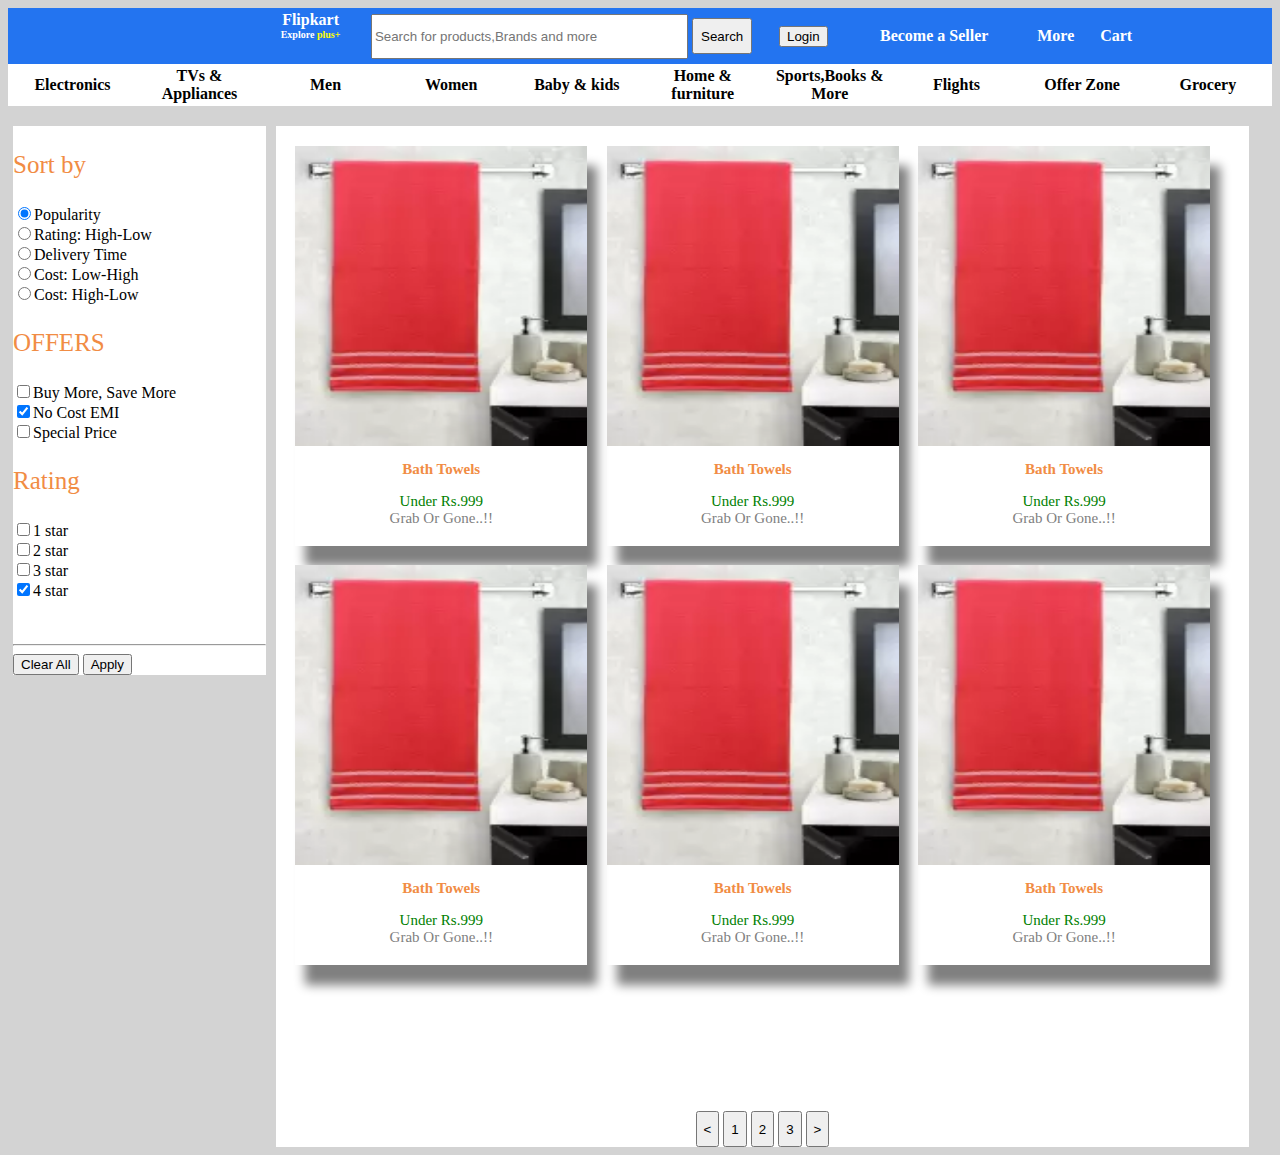
<file: html/listing.html>
<html>

<head>
    <title>Listing Page</title>
    <link rel="stylesheet" type="text/css" href="../css/index.css">
    <link rel="stylesheet" type="text/css" href="../css/listing.css" />
</head>

<body>
    <table border="0" width="100%" bgcolor="#2374F0">
        <tr>
            <th width="20%">
                <!--Empty Space-->
            </th>
            <th>
                <h4 style="color:white; ">Flipkart <br>
                    <span style="font-size: 10px;">Explore <span style="color:yellow">plus&plus;</span></span>
                </h4>
            </th>
            <th>
                <input type="search" placeholder="Search for products,Brands and more"
                    style="width: 80%; height:45px; " />
                <input type="button" value="Search" style="width:15%; height:36px; ">
            </th>
            <th>
                <button type="button" class="btn btn-light">Login</button>
            </th>
            <th>
                <font color="White">Become a Seller</font>
            </th>
            <th>
                <font color="White">More</font>
            </th>
            <th>
                <font color="White">Cart</font>
            </th>
            <th width="10%">
                <!--Empty Space-->
            </th>
        </tr>
    </table>
    <table border="0" width="100%" bgcolor="white">
        <tr>
            <th width="125">
                <div class="dropdown">
                    <span>Electronics</span>
                    <div class="dropdown-content">
                        <p>Hello world</p>
                        <p>Hello world</p>
                        <p>Hello world</p>
                        <p>Hello world</p>
                    </div>
                </div>
            </th>
            <th width="125">
                <div class="dropdown">
                    <span>TVs & Appliances</span>
                    <div class="dropdown-content">
                        <p>Hello world</p>
                        <p>Hello world</p>
                        <p>Hello world</p>
                        <p>Hello world</p>
                    </div>
                </div>
            </th>
            <th width="125">
                <div class="dropdown">
                    <span>Men</span>
                    <div class="dropdown-content">
                        <p>Hello world</p>
                        <p>Hello world</p>
                        <p>Hello world</p>
                        <p>Hello world</p>
                    </div>
                </div>
            </th>
            <th width="125">
                <div class="dropdown">
                    <span>Women</span>
                    <div class="dropdown-content">
                        <p>Hello world</p>
                        <p>Hello world</p>
                        <p>Hello world</p>
                        <p>Hello world</p>
                    </div>
                </div>
            </th>
            <th width="125">
                <div class="dropdown">
                    <span>Baby & kids</span>
                    <div class="dropdown-content">
                        <p>Hello world</p>
                        <p>Hello world</p>
                        <p>Hello world</p>
                        <p>Hello world</p>
                    </div>
                </div>
            </th>
            <th width="125">
                <div class="dropdown">
                    <span>Home & furniture</span>
                    <div class="dropdown-content">
                        <p>Hello world</p>
                        <p>Hello world</p>
                        <p>Hello world</p>
                        <p>Hello world</p>
                    </div>
                </div>
            </th>
            <th width="125">
                <div class="dropdown">
                    <span>Sports,Books & More</span>
                    <div class="dropdown-content">
                        <p>Hello world</p>
                        <p>Hello world</p>
                        <p>Hello world</p>
                        <p>Hello world</p>
                    </div>
                </div>
            </th>
            <th width="125">
                <div class="dropdown">
                    <span>Flights</span>
                    <div class="dropdown-content">
                        <p>Hello world</p>
                        <p>Hello world</p>
                        <p>Hello world</p>
                        <p>Hello world</p>
                    </div>
                </div>
            </th>
            <th width="125">
                <div class="dropdown">
                    <span>Offer Zone</span>
                    <div class="dropdown-content">
                        <p>Hello world</p>
                        <p>Hello world</p>
                        <p>Hello world</p>
                        <p>Hello world</p>
                    </div>
                </div>
            </th>
            <th width="125">
                <div class="dropdown">
                    <span>Grocery</span>
                    <div class="dropdown-content">
                        <p>Hello world</p>
                        <p>Hello world</p>
                        <p>Hello world</p>
                        <p>Hello world</p>
                    </div>
                </div>
            </th>
        </tr>
    </table>
    <div id="content">
        <div class="filterDiv">
            <div id="sorting">
                <p>Sort by</p>
                <input type="radio" name="sortby" checked>Popularity<br>
                <input type="radio" name="sortby">Rating: High-Low<br>
                <input type="radio" name="sortby">Delivery Time<br>
                <input type="radio" name="sortby">Cost: Low-High<br>
                <input type="radio" name="sortby">Cost: High-Low
            </div>
            <div id="offers">
                <p>OFFERS</p>
                <input type="checkbox">Buy More, Save More<br>
                <input type="checkbox" checked>No Cost EMI<br>
                <input type="checkbox">Special Price<br>
            </div>
            <div id="rating">
                <p>Rating</p>
                <input type="checkbox">1 star<br>
                <input type="checkbox">2 star<br>
                <input type="checkbox">3 star<br>
                <input type="checkbox" checked>4 star<br>
            </div>
            <br>
            <br>
            <hr />
            <div id="button">
                <button type="button">Clear All</button>
                <button type="button">Apply</button>
            </div>
        </div>
        <div class="contentDiv">
            <div class="tileContainer">
                <div class="tileComponent1">
                    <img src="../images/DealsOfTheDay/Bath Towels.jpeg" alt="dinner" />
                </div>
                <div class="tileComponent2">
                    <div class="componentHeading">
                        <a href="details.html">
                            <p class="pTitle">Bath Towels</p>
                        </a>
                    </div>
                    <div class="componentSubHeading">
                        <p class="pOffer">Under Rs.999</p>
                        <p class="pInfo">Grab Or Gone..!!</p>
                    </div>
                </div>
            </div>
            <div class="tileContainer">
                <div class="tileComponent1">
                    <img src="../images/DealsOfTheDay/Bath Towels.jpeg" alt="dinner" />
                </div>
                <div class="tileComponent2">
                    <div class="componentHeading">
                        <a href="details.html">
                            <p class="pTitle">Bath Towels</p>
                        </a>
                    </div>
                    <div class="componentSubHeading">
                        <p class="pOffer">Under Rs.999</p>
                        <p class="pInfo">Grab Or Gone..!!</p>
                    </div>
                </div>
            </div>
            <div class="tileContainer">
                <div class="tileComponent1">
                    <img src="../images/DealsOfTheDay/Bath Towels.jpeg" alt="dinner" />
                </div>
                <div class="tileComponent2">
                    <div class="componentHeading">
                        <a href="details.html">
                            <p class="pTitle">Bath Towels</p>
                        </a>
                    </div>
                    <div class="componentSubHeading">
                        <p class="pOffer">Under Rs.999</p>
                        <p class="pInfo">Grab Or Gone..!!</p>
                    </div>
                </div>
            </div>
            <div class="tileContainer">
                <div class="tileComponent1">
                    <img src="../images/DealsOfTheDay/Bath Towels.jpeg" alt="dinner" />
                </div>
                <div class="tileComponent2">
                    <div class="componentHeading">
                        <a href="details.html">
                            <p class="pTitle">Bath Towels</p>
                        </a>
                    </div>
                    <div class="componentSubHeading">
                        <p class="pOffer">Under Rs.999</p>
                        <p class="pInfo">Grab Or Gone..!!</p>
                    </div>
                </div>
            </div>
            <div class="tileContainer">
                <div class="tileComponent1">
                    <img src="../images/DealsOfTheDay/Bath Towels.jpeg" alt="dinner" />
                </div>
                <div class="tileComponent2">
                    <div class="componentHeading">
                        <a href="details.html">
                            <p class="pTitle">Bath Towels</p>
                        </a>
                    </div>
                    <div class="componentSubHeading">
                        <p class="pOffer">Under Rs.999</p>
                        <p class="pInfo">Grab Or Gone..!!</p>
                    </div>
                </div>
            </div>
            <div class="tileContainer">
                <div class="tileComponent1">
                    <img src="../images/DealsOfTheDay/Bath Towels.jpeg" alt="dinner" />
                </div>
                <div class="tileComponent2">
                    <div class="componentHeading">
                        <a href="details.html">
                            <p class="pTitle">Bath Towels</p>
                        </a>
                    </div>
                    <div class="componentSubHeading">
                        <p class="pOffer">Under Rs.999</p>
                        <p class="pInfo">Grab Or Gone..!!</p>
                    </div>
                </div>
            </div>

            <div class="pageSection">
                <button> &lt; </button>
                <button> 1 </button>
                <button> 2 </button>
                <button> 3 </button>
                <button> &gt; </button>
            </div>
        </div>
    </div>
</body>

</html>
</file>
<file: css/index.css>
body {
  background-color: lightgrey;
}

.dropdown {
  display: inline-block;
}

.dropdown-content {
  display: none;
  position: absolute;
  background-color: white;
  min-width: 120px;
  box-shadow: 0px 8px 16px 0px rgba(0, 0, 0, 0.2);
  padding: 12px 16px;
  color: black;
}

.dropdown:hover .dropdown-content {
  display: block;
}

.carousel-inner>.carousel-item>img {
  width: 100%;
  height: 300px;
}

.viewAllButtonStyle {
  float: right;
  width: fit-content;
  margin-top: 10px;
  margin-right: 10px;
  margin-bottom: 0px;
}

.dealingOfTheDaySection,
.trendingOffersSection,
.shopStudentEssentialsSection {
  background-color: white;
  margin-top: 15px;
  margin-bottom: 20px;
  margin-left: 10px;
  margin-right: 10px;
}

.owl-theme>.owl-carousel>.item>img {
  width: 100%;
  height: 200px;
}

.item>.pTitle {
  color: Black;
  font-weight: bold;
  text-align: center;
  font-size: 15px;
  margin: 0%;
  padding: 0%;
}

.item>.pOffer {
  color: green;
  text-align: center;
  font-size: 15px;
  margin: 0%;
  padding: 0%;
}

.item>.pInfo {
  color: grey;
  text-align: center;
  font-size: 15px;
  margin: 0%;
  padding: 0%;
}

.bottomAllText {
  background-color: white;
}

.bottomAllText>.hTitle {
  color: grey;
  font-size: 15px;
  margin-right: 15px;
  margin-left: 15px;
}

.bottomAllText>.pInfo {
  color: grey;
  font-size: 12px;
  margin-right: 15px;
  margin-left: 15px;
}
</file>
<file: css/listing.css>
a {
    text-decoration: none;
}

#content {
    width: 100%;
    display: inline-block;
}

.filterDiv {
    background-color: white;
    width: 20%;
    margin-left: 5px;
    margin-top: 20px;
    margin-right: 5px;
    float: left
}

.contentDiv {
    background-color: white;
    width: 77%;
    margin-left: 5px;
    margin-top: 20px;
    margin-right: 5px;
    float: left
}

.noBorder {
    border: none
}

#sorting>p {
    color: #f18c44;
    font-size: 25px;
}

#offers>p {
    color: #f18c44;
    font-size: 25px;
}

#rating>p {
    color: #f18c44;
    font-size: 25px;
}

.tileContainer {
    width: 30%;
    height: 400px;
    box-shadow: 10px 20px 10px gray;
    float: left;
    margin-left: 2%;
    margin-top: 2%;
}

.tileContainer:hover {
    transform: scale(1.0);
}

.tileComponent1 {
    width: 100%;
    height: 75%;
    float: left;
}

.tileComponent1>img {
    width: 100%;
    height: 100%;
}

.tileComponent2 {
    width: 100%;
    height: 25%;
    margin-left: 0%;
    margin-top: 0%;
    float: left;
}

.componentHeading>a {
    color: #f18c44;
    font-size: 15px;
}

.componentSubHeading {
    color: gray;
    font-size: 10px;
}

.pageSection {
    display: inline-block;
    width: 100%;
    height: 36px;
    text-align: center;
    margin-top: 15%;
}

.pageSection>button {
    height: 36px;
}

.componentStar>span {
    font-size: 200%;
}

.componentStarSpanYellow {
    color: yellow;
}

.componentHeading,
.componentSubHeading>.pTitle {
    color: Black;
    font-weight: bold;
    text-align: center;
    font-size: 15px;
    margin: 0%;
    padding: 0%;
}

.componentHeading,
.componentSubHeading>.pOffer {
    color: green;
    text-align: center;
    font-size: 15px;
    margin: 0%;
    padding: 0%;
}

.componentHeading,
.componentSubHeading>.pInfo {
    color: grey;
    text-align: center;
    font-size: 15px;
    margin: 0%;
    padding: 0%;
}
</file>
